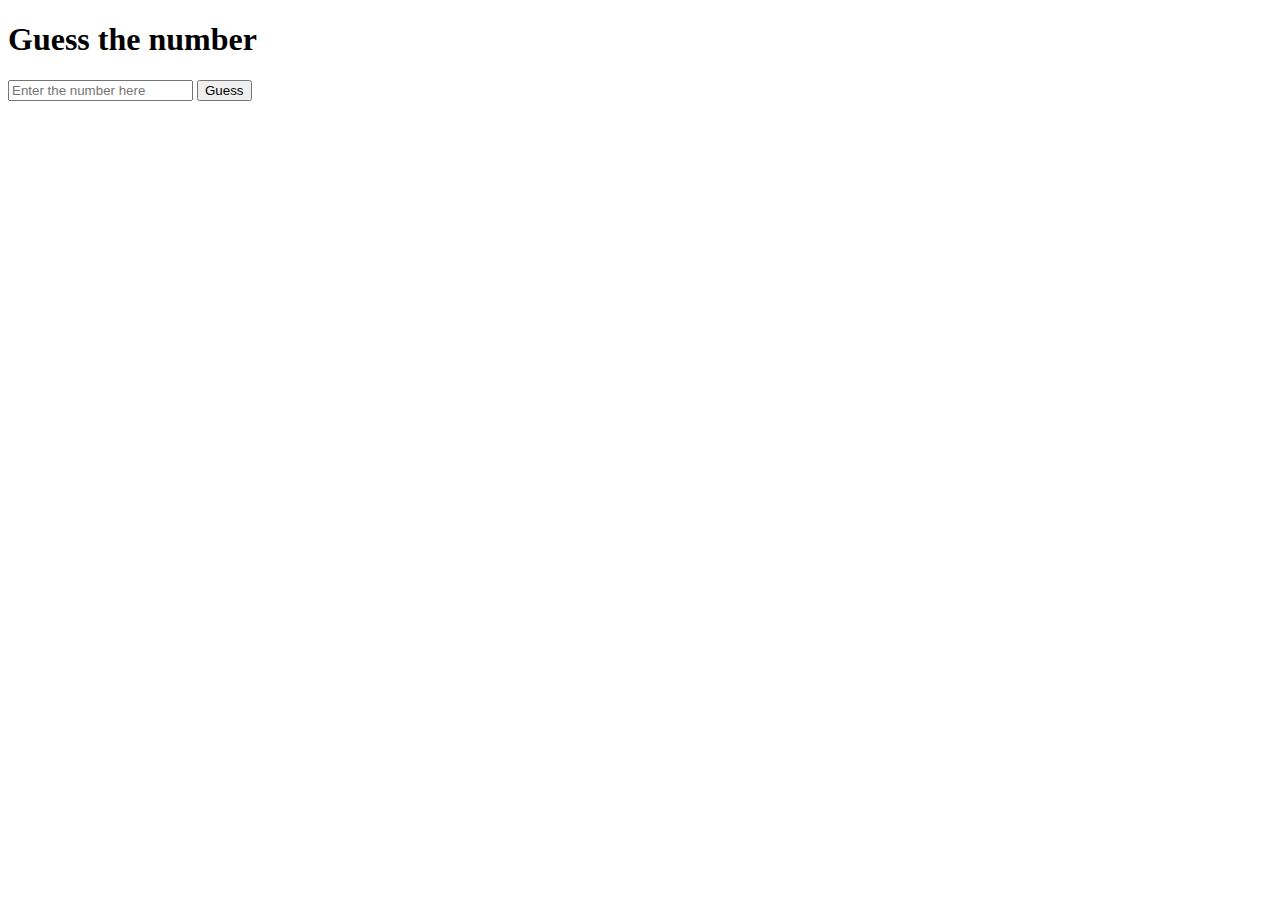
<file: index.html>
<!DOCTYPE html>
<html lang="en">
<head>
    <meta charset="UTF-8">
    <meta http-equiv="X-UA-Compatible" content="IE=edge">
    <meta name="viewport" content="width=device-width, initial-scale=1.0">
    <title>Guessing Number game</title>
</head>
<body>
    <h1>Guess the number</h1>
    <input type="text" placeholder="Enter the number here" required>
    <input type="submit" value="Guess">
</body>
</html>
</file>
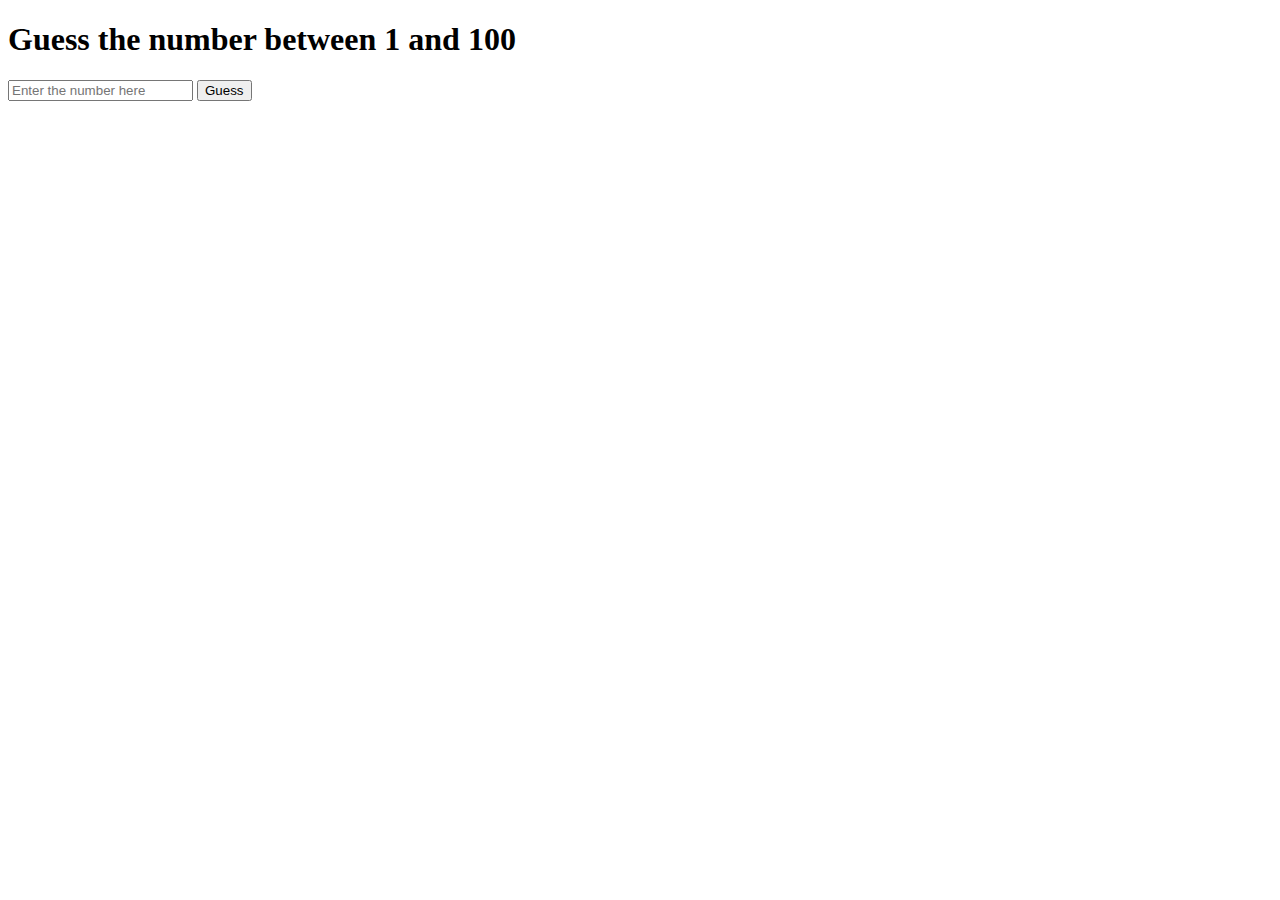
<file: prototypeB/index.html>
<!DOCTYPE html>
<html lang="en">
<head>
    <meta charset="UTF-8">
    <meta http-equiv="X-UA-Compatible" content="IE=edge">
    <meta name="viewport" content="width=device-width, initial-scale=1.0">
    <title>Guessing Number game</title>
</head>
<body>
    <h1>Guess the number between 1 and 100</h1>
    <input id="userinput" type="text" placeholder="Enter the number here">
    <button id="btn">Guess</button>
    <p id="output"></p>
    <script src="script.js"></script>
</body>
</html>
</file>
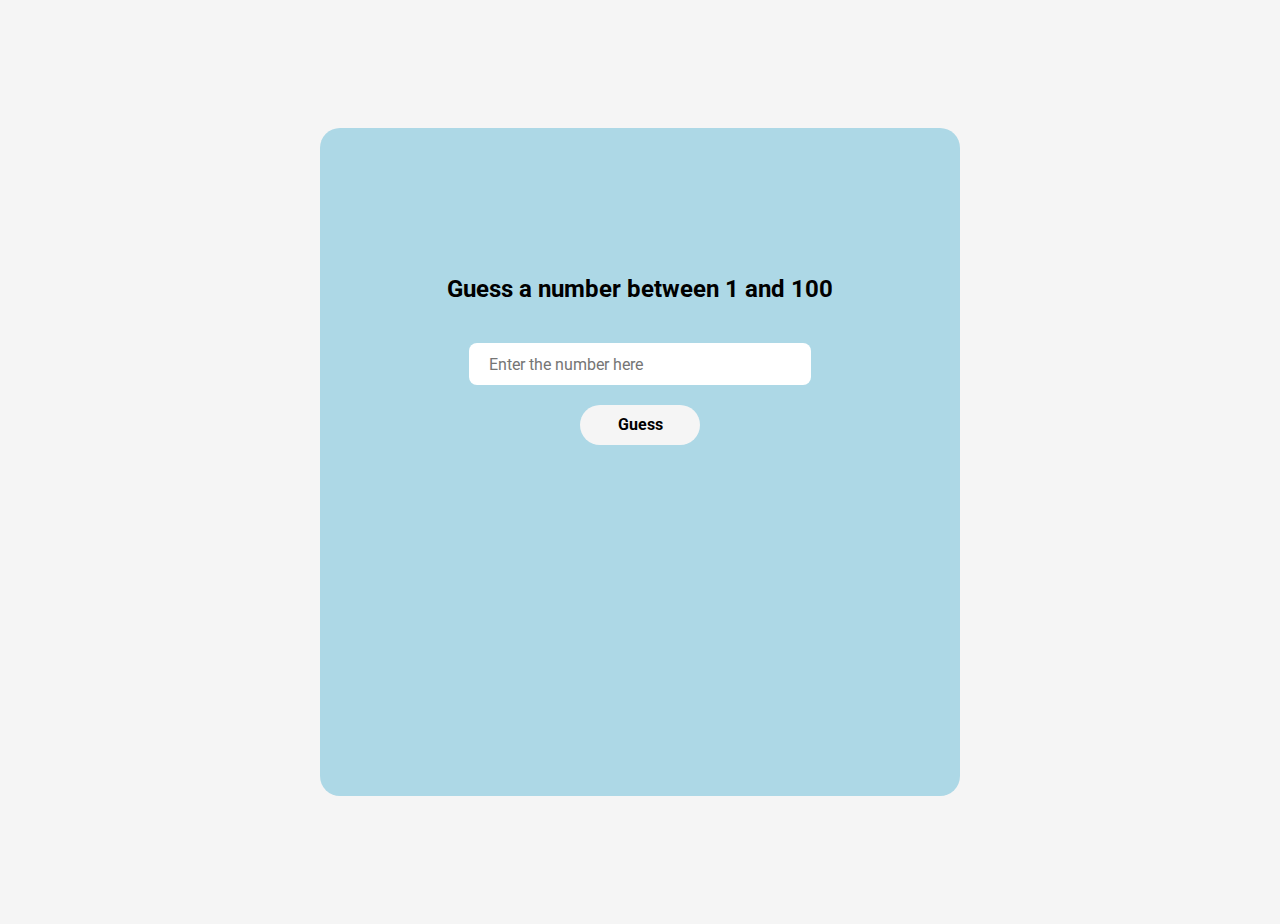
<file: realisation/index.html>
<!DOCTYPE html>
<html lang="en">
<head>
    <meta charset="UTF-8">
    <meta http-equiv="X-UA-Compatible" content="IE=edge">
    <meta name="viewport" content="width=device-width, initial-scale=1.0">
    <link rel="stylesheet" href="style/normalize.css">
    <link rel="stylesheet" href="style/style.css">
    <title>Guessing Game</title>
</head>
<body>
    <main>
        <div class="game-container">
            <h2>Guess a number between 1 and 100</h2>
            <input id="userinput" type="text" placeholder="Enter the number here">
            <button id="button">Guess</button>
            <p id="output"></p>
        </div>
    </main>
    <script src="script.js"></script>
</body>
</html>
</file>
<file: realisation/style/style.css>
@import url('https://fonts.googleapis.com/css2?family=Roboto:wght@300&display=swap');
body {

    width:  100%;
    height: 100%;
    background-color: whitesmoke;
    }

.game-container {
    width: 50%;
    margin-left: auto;
    margin-right: auto;
    background-color: lightblue;
    text-align: center;
    border-radius: 20px;
    -webkit-border-radius: 20px;
    -moz-border-radius: 20px;
    -ms-border-radius: 20px;
    -o-border-radius: 20px;
    height:  60vh;
    margin-top: 10%;
    margin-bottom: 10%;
    display: flex;
    flex-direction: column;
    align-items: center;
    padding-top: 10%;
    font-family: 'Roboto', sans-serif;
}

.game-container input {
    width: 50%;
    margin-top: 20px;
    height: 40px;
    border-radius: 8px;
    border-style: hidden;
    padding-left: 20px;
}

.game-container button {
    display: block;
    margin-top: 20px;
    width: 120px;
    height: 40px;
    border-radius:20px;
    -webkit-border-radius:20px;
    -moz-border-radius:20px;
    -ms-border-radius:20px;
    -o-border-radius:20px;
    border-style: hidden;
    background-color: whitesmoke;
    font-weight: bold;
    cursor: pointer;
}
</file>
